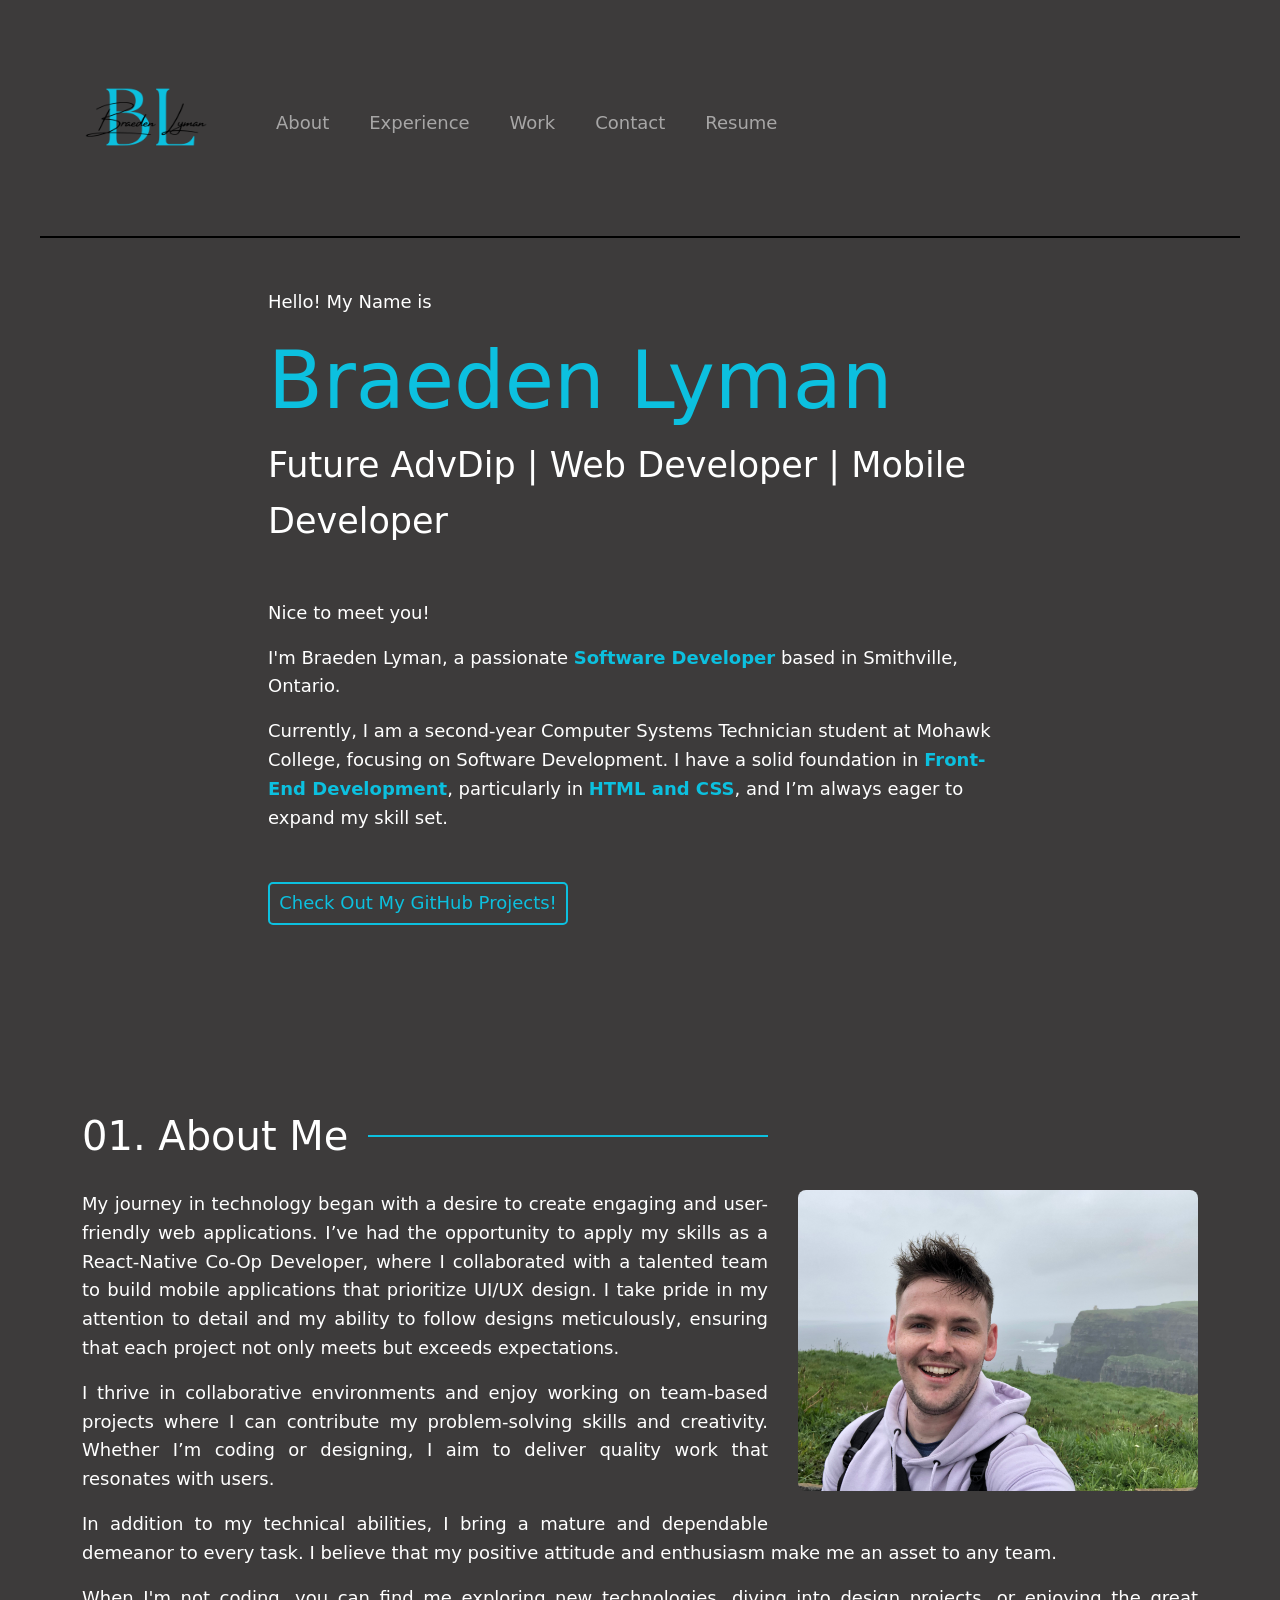
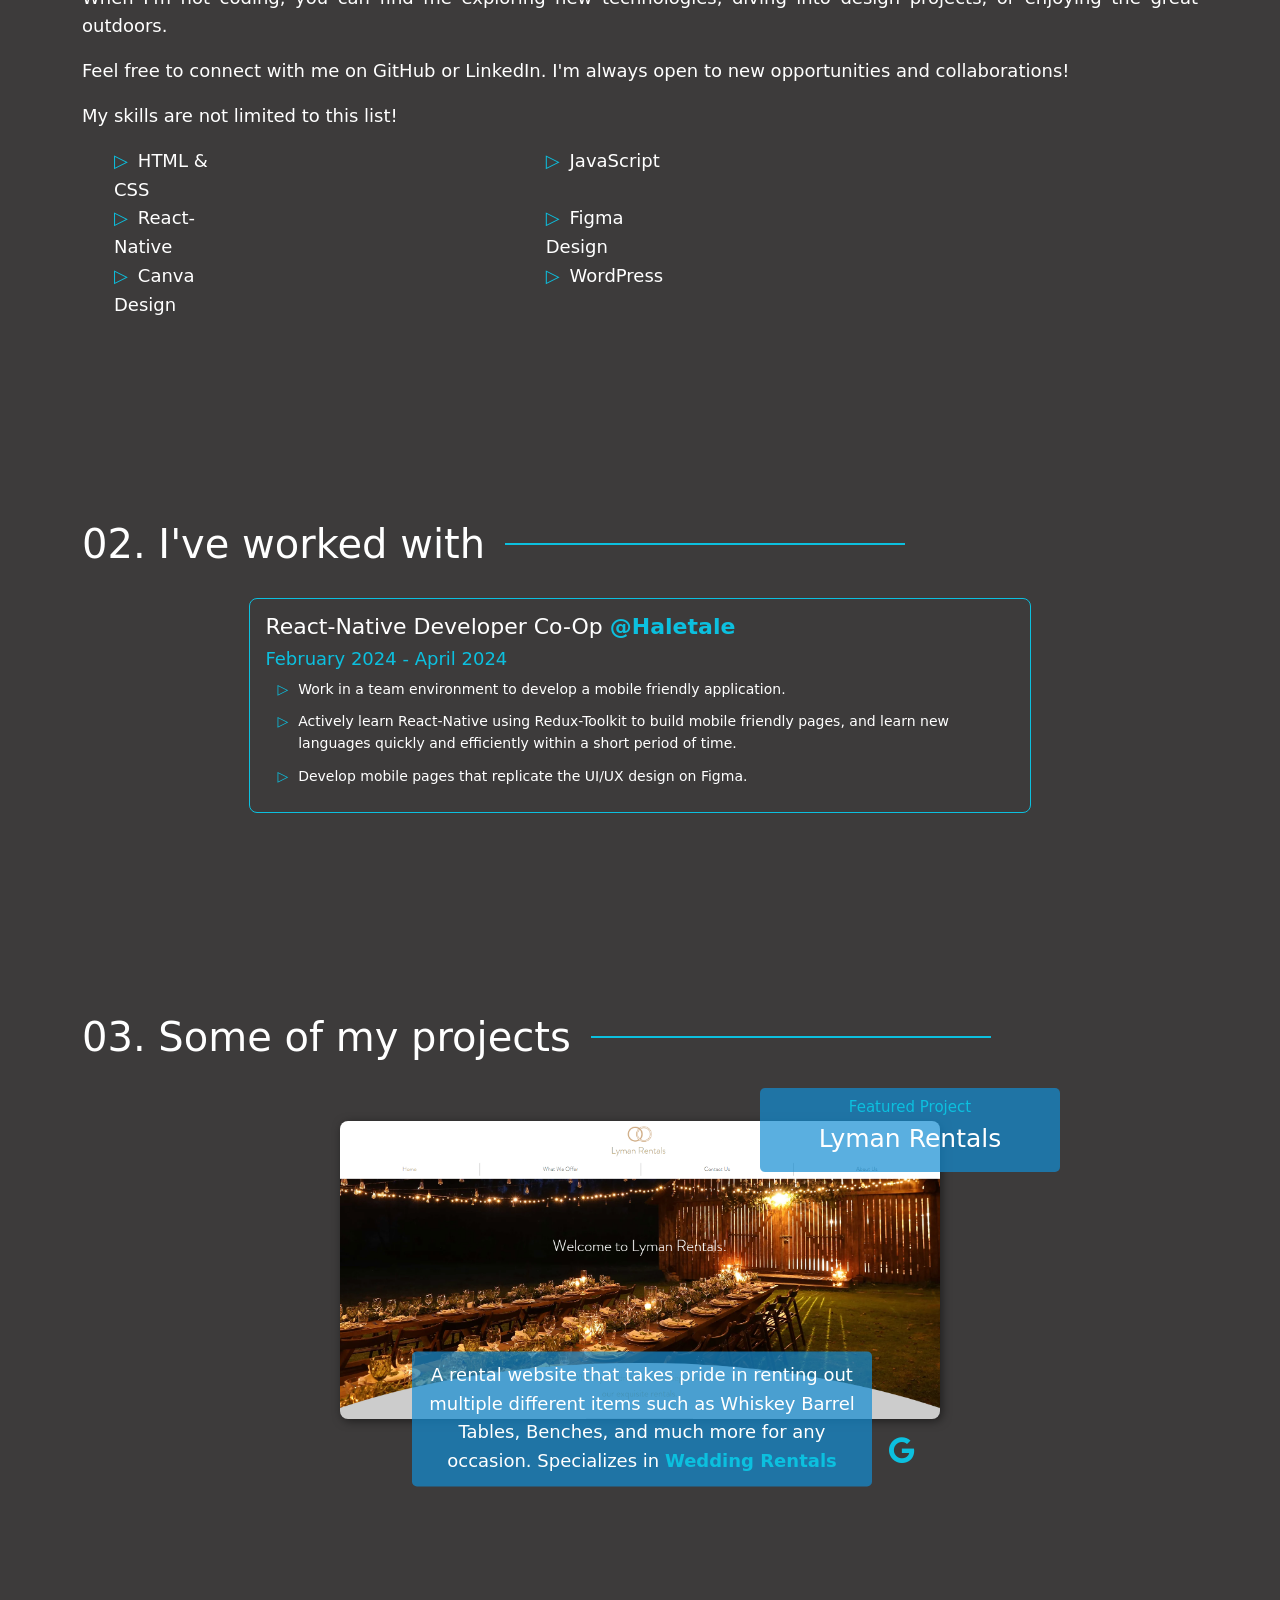
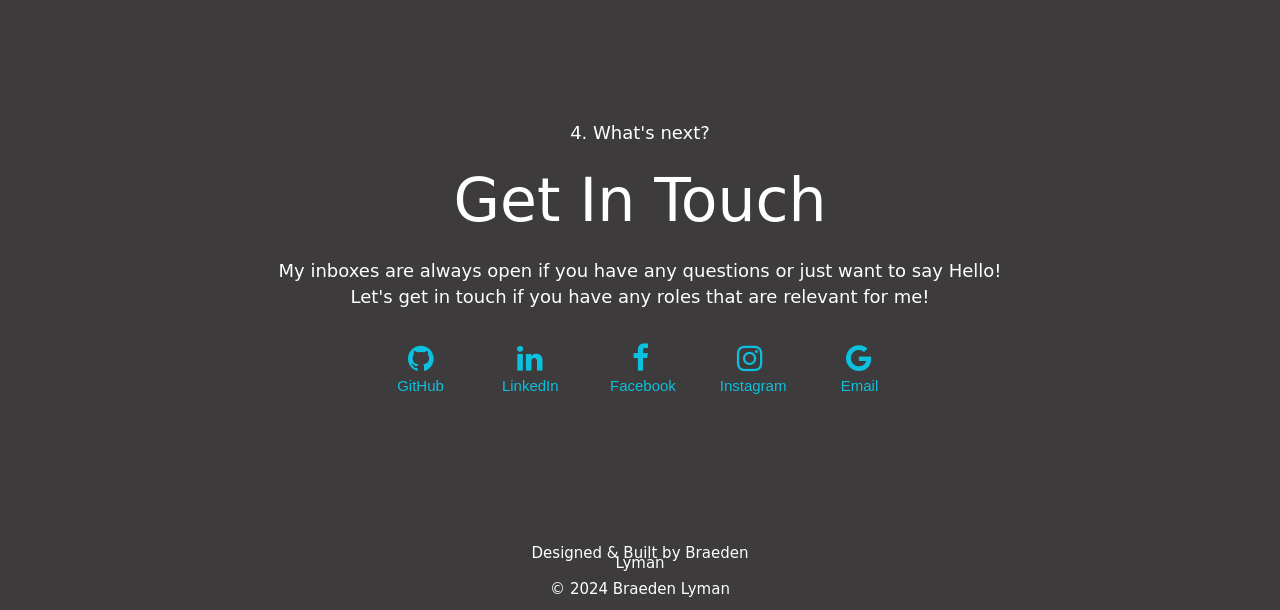
<file: index.html>
<!DOCTYPE html>
<html lang="en">
<head>
    <meta charset="UTF-8">
    <meta name="viewport" content="width=device-width, initial-scale=1.0">
    <link href="https://cdn.jsdelivr.net/npm/bootstrap@5.3.3/dist/css/bootstrap.min.css" rel="stylesheet" integrity="sha384-QWTKZyjpPEjISv5WaRU9OFeRpok6YctnYmDr5pNlyT2bRjXh0JMhjY6hW+ALEwIH" crossorigin="anonymous">
    <link href="https://cdnjs.cloudflare.com/ajax/libs/font-awesome/4.7.0/css/font-awesome.min.css" rel="stylesheet">
    <script src="https://cdn.jsdelivr.net/npm/bootstrap@5.3.3/dist/js/bootstrap.bundle.min.js" integrity="sha384-YvpcrYf0tY3lHB60NNkmXc5s9fDVZLESaAA55NDzOxhy9GkcIdslK1eN7N6jIeHz" crossorigin="anonymous"></script>
    <link href="styles.css" rel="stylesheet">
    <title>Braeden Lyman - Developer</title>
</head>
<body>
  <main>
      <nav class="navbar navbar-expand-lg navbar-dark">
          <div class="container-fluid">
              <a class="navbar-brand" href="#"><img class="headerLogo img-fluid" src="images/logo.png" alt="braedenLogo"></a>
              <button class="navbar-toggler" type="button" data-bs-toggle="collapse" data-bs-target="#navbarNav" aria-controls="navbarNav" aria-expanded="false" aria-label="Toggle navigation">
                  <span class="navbar-toggler-icon"></span>
              </button>
              <div class="collapse navbar-collapse" id="navbarNav">
                  <ul class="navbar-nav">
                      <li class="nav-item"><a class="nav-link" href="#about">About</a></li>
                      <li class="nav-item"><a class="nav-link" href="#experience">Experience</a></li>
                      <li class="nav-item"><a class="nav-link" href="#work">Work</a></li>
                      <li class="nav-item"><a class="nav-link" href="#contact">Contact</a></li>
                      <li class="nav-item"><a class="nav-link" href="images/resume.pdf" target="_blank">Resume</a></li>
                  </ul>
              </div>
          </div>
      </nav>
      <div class="mainDiv container mt-4 mb-4">
          <p>Hello! My Name is</p>
          <h1>Braeden Lyman</h1>
          <p id="study">Future AdvDip | Web Developer | Mobile Developer</p>
          <p id="niceToMeetYou">Nice to meet you!</p>
          <p class="aboutMeTagLine">I'm Braeden Lyman, a passionate <strong>Software Developer</strong> based in Smithville, Ontario.</p>
          <p class="aboutMeTagLine">Currently, I am a second-year Computer Systems Technician student at Mohawk College, focusing on Software Development. I have a solid foundation in <strong>Front-End Development</strong>, particularly in <strong>HTML and CSS</strong>, and I’m always eager to expand my skill set.</p>
          <a class="gitHubProjectsLink" href="https://github.com/BraedenLyman" target="_blank"><p>Check Out My GitHub Projects!</p></a>
      </div>
      <div id="about" class="aboutMe container mt-4">
        <div class="heading">
          <h2>01. About Me</h2>
          <div class="line"></div>
        </div>
        
        <img src="images/mePhoto.jpg" alt="mePhoto" class="img-fluid">
        
        <div class="aboutMeText">
            <p>My journey in technology began with a desire to create engaging and user-friendly web applications. I’ve had the opportunity to apply my skills as a React-Native Co-Op Developer, where I collaborated with a talented team to build mobile applications that prioritize UI/UX design. I take pride in my attention to detail and my ability to follow designs meticulously, ensuring that each project not only meets but exceeds expectations.</p>
            <p>I thrive in collaborative environments and enjoy working on team-based projects where I can contribute my problem-solving skills and creativity. Whether I’m coding or designing, I aim to deliver quality work that resonates with users.</p>
            <p>In addition to my technical abilities, I bring a mature and dependable demeanor to every task. I believe that my positive attitude and enthusiasm make me an asset to any team.</p>
            <p>When I'm not coding, you can find me exploring new technologies, diving into design projects, or enjoying the great outdoors.</p>
            <p>Feel free to connect with me on GitHub or LinkedIn. I'm always open to new opportunities and collaborations!</p>
            <p>My skills are not limited to this list!</p>
        </div>
        
        <ul class="listGrid row">
            <li class="col-6 col-md-4">HTML & CSS</li>
            <li class="col-6 col-md-4">JavaScript</li>
            <li class="col-6 col-md-4">React-Native</li>
            <li class="col-6 col-md-4">Figma Design</li>
            <li class="col-6 col-md-4">Canva Design</li>
            <li class="col-6 col-md-4">WordPress</li>
        </ul>
      </div>
      
      <div id="experience" class="experience container mt-4">
        <div class="heading">
            <h2>02. I've worked with</h2>
            <div class="line"></div>
        </div>

        <div class="experienceContent">
          <div class="experiences">
            <h3>React-Native Developer Co-Op <strong>@Haletale</strong></h3>
            <h4>February 2024 - April 2024</h4>
            <ul class="listGrid2 row">
                <li class="col-12">Work in a team environment to develop a mobile friendly application.</li>
                <li class="col-12">Actively learn React-Native using Redux-Toolkit to build mobile friendly pages, and learn new languages quickly and efficiently within a short period of time.</li>
                <li class="col-12">Develop mobile pages that replicate the UI/UX design on Figma.</li>
            </ul>
          </div>
        </div>
      </div>

      <div id="work" class="work container mt-4">
        <div class="heading">
            <h2>03. Some of my projects</h2>
            <div class="line"></div>
        </div>
        <div class="projects">
          <div class="photoContainer">
            <div class="titleText">
                <h4>Featured Project</h4>
                <h3>Lyman Rentals</h3>
            </div>
            <a href="https://www.lymanrentals.ca/" target="_blank">
                <img src="images/lymanRentals.png" alt="lymanRentals" class="overlayImage img-fluid">
            </a>
            <p class="overlayText">A rental website that takes pride in renting out multiple different items such as Whiskey Barrel Tables, Benches, and much more for any occasion. Specializes in <strong>Wedding Rentals</strong></p>
            <a href="https://www.lymanrentals.ca/" target="_blank" class="fa fa-google" id="icon"></a>
          </div>
        </div>
      </div>

      <div id="contact" class="contact container mt-4">
        <p id="whatsNext">4. What's next?</p>
        <h2 id="getInTouch">Get In Touch</h2>
        <div class="contactText">
          <p>My inboxes are always open if you have any questions or just want to say Hello!</p>
          <p>Let's get in touch if you have any roles that are relevant for me!</p>
          <a href="https://github.com/BraedenLyman" target="_blank" class="fa fa-github"><p>GitHub</p></a>
          <a href="https://www.linkedin.com/in/braedenlyman/" target="_blank" class="fa fa-linkedin"><p>LinkedIn</p></a>
          <a href="https://www.facebook.com/brae.lyman.1" target="_blank" class="fa fa-facebook"><p>Facebook</p></a>
          <a href="https://www.instagram.com/braedenlyman/" target="_blank" class="fa fa-instagram"><p>Instagram</p></a>
          <a href="mailto:braedenlyman7@gmail.com" target="_blank" class="fa fa-google"><p>Email</p></a>
        </div>
      </div>
  </main>
  <footer>
    <div id="footerLink">
      <p>Designed & Built by Braeden Lyman</p>
      <p id="copyRight">&#xA9; 2024 Braeden Lyman </p>
    </div>
  </footer>
  <script>
    document.getElementById('footerLink').addEventListener('click', function() {
      window.open('https://github.com/BraedenLyman/braedenlyman.io', '_blank');
    });
  </script>
</body>
</html>
</file>
<file: styles.css>
/* Body Styles */
body{
    background-color: rgb(61, 59, 59);
    color: white;
    font-size: 18px;
    line-height: 1.6;
}

/* Navigation Styles */
.headerLogo{
    width: 200px;
    height: 200px;
}

nav{
    border-bottom: 2px solid black;
    display: flex;
    align-items: flex-end;
    justify-content: space-between;
    margin: 10px 40px 50px 40px;
}

nav a{
    text-decoration: none;
    color: white;
}

nav a:hover{
    color: #0cc0df;
}

nav ul{
    display: flex;
    flex-direction: row;
    justify-content: center;
    align-items: center;
    list-style-type: none;
    gap: 1.5rem;
}

nav li{
    color: #0cc0df;
}

/* Resume Link/Styles */ 
.resumeLink a{
    display: flex;
    justify-content: center;
    align-items: center;
    border: 2px solid #0cc0df;
    border-radius: 5px;
    width: 90px;
    height: 40px;
    color: #0cc0df;
}

.resumeLink a:hover{
    border: 2px solid black;
    color: black;
}

/* Main Div Styles */
.mainDiv {
    width: 60%;
    height: 800px;
    margin-left: auto;
    margin-right: auto;
    margin-top: 100px;
}

.mainDiv h1{
    font-size: 80px;
    color: #0cc0df;
}

#study{
    font-size: 35px;
}

#niceToMeetYou{
    margin-top: 50px;
}

.aboutMeTagLine strong{
    color: #0cc0df;
}

.gitHubProjectsLink{
    text-decoration: none;
    color: #0cc0df;
}

.gitHubProjectsLink p {
    display: flex;
    width: 300px;
    border: 2px solid #0cc0df;
    border-radius: 5px;
    align-items: center;
    justify-content: center;
    padding: 5px;
    margin-top: 50px;
}

.gitHubProjectsLink p:hover{
    color: black;
    border: 2px solid black;
}

/* Headings Styles */ 
h2{
    font-size: 40px;
    margin-bottom: 50px;
}

.heading{
    display: flex;
    flex-direction: row;
    grid-row: 1;
    grid-column: span 2;
    margin-bottom: 30px;
}

.heading h2{
    margin-top: auto;
    margin-bottom: auto;
}

.line{
    border: 1px solid #0cc0df;
    width: 400px;
    height: 1px;
    margin-top: auto;
    margin-bottom: auto;
    margin-left: 20px;
}

/* About Me Styles */
.aboutMe{
    margin-bottom: 200px;
}

.aboutMe img{
    width: 400px;
    border-radius: 8px;
    float: right;
    margin-left: 30px;
    margin-bottom: 30px;
}

.aboutMeText p{
    text-align: justify;
    font-size: 18px;
}

.listGrid{
    display: grid;
    grid-template-columns: auto auto;
    list-style-type: none;
    width: 80%;
}

.listGrid li::before{
    content: '\25B7';
    color: #0cc0df;
    margin-right: 10px;
}

/* Experience Styles */
.experience{
    margin-bottom: 200px;
}

.experienceContent{
    display: flex;
    flex-direction: column;
}

.experienceContent h3{
    font-size: 22px;
}

.experienceContent h4{
    font-size: 18px;
    color: #0cc0df
}

.experienceContent h3 strong{
    color: #0cc0df;
}

.experiences{
    border: 1px solid #0cc0df;
    border-radius: 8px;
    padding: 15px;
    width: 70%;
    margin-left: auto;
    margin-right: auto;
}

.listGrid2{
    list-style-type: none;
    font-size: 14px;
    padding: 0;
    margin: 0;
}

.listGrid2 li{
    margin-bottom: 10px;
    display: flex;
}

.listGrid2 li::before{
    content: '\25B7';
    color: #0cc0df;
    margin-right: 10px;
    font-size: 14px;
}

/* Work/Projects Styles */
.work{
    margin-bottom: 300px;
}

.projects{
    display: flex;
    flex-direction: column;
}

.titleText{
    position: absolute;
    width: 300px;
    top: 3%;
    left: 70%;
    transform: translate(0%, -50%);
    color: white;
    text-align: center;
    background-color: rgba(20, 141, 211, 0.699);
    padding: 10px;
    border-radius: 5px;
    z-index: 1;
}

.titleText h4{
    font-size: 15px;
    color: #0cc0df;
}

.titleText h3{
    font-size: 25px;
}

.photoContainer{
    position: relative;
    width: 600px;
    margin-top: 30px;
    margin-left: auto;
    margin-right: auto;
}

.projects img{
    width: 600px;
    border-radius: 8px;
    margin-right: auto;
    box-shadow: 2px 2px 10px rgba(0, 0, 0, 0.5);
    transition: transform 0.2s;
}

.projects img:hover{
    transform: scale(1.05);
}

.overlayText{
    position: absolute;
    width: 460px;
    top: 100%;
    left: 12%;
    transform: translate(0%, -50%);
    color: white;
    text-align: center;
    background-color: rgba(20, 141, 211, 0.699);
    padding: 10px;
    border-radius: 5px;
    z-index: 1;
}

.overlayText strong{
    color: #0cc0df;
}

#icon{
    position: absolute;
    top: 97%;
    left: 85%;
}

/* Contact Styles */
#whatsNext{
    text-align: center;
}

#getInTouch{
    text-align: center;
    font-size: 60px;
}

.contactText{
    text-align: center;
    line-height: 10px;
    margin-top: -20px;
}

/* Social Icon Styles */
.fa{
    padding: 20px;
    font-size: 30px;
    width: 100px;
    text-align: center;
    text-decoration: none;
    margin: 5px 2px;
    color: #0cc0df;
}

.fa p{
    margin-top: 5px;
    font-size: 15px;
    text-align: center;
    font-family: "Helvetica Neue", Helvetica, sans-serif;
    margin-bottom: 100px;
}

.fa:hover{
    color: black;
}

/* Footer Styles */

footer{
    background-color: rgb(61, 59, 59);
    text-align: center;
    font-size: 15px;
    line-height: 10px;
    width: 250px;
    padding-top: 30px;
    margin-left: auto;
    margin-right: auto;
}

#footerLink:hover{
    color: black;
    cursor: pointer;
}

/* Tablet/Phone Styles */
@media (max-width: 768px){
    body{
        font-size: 16px;
        line-height: 1.4;
    }
    
    nav{
        margin: 10px 20px 30px 20px;
    }

    .headerLogo{
        width: 100px;
        height: 100px;
    }

    .mainSection{
        width: 100%;
        height: auto;
        margin-top: 50px;
    }

    .mainSection h1{
        font-size: 50px;
    }

    .aboutMe img{
        width: 100%;
        float: none;
        margin: 0 auto 20px auto;
        display: block;
    }

    .listGrid{
        grid-template-columns: auto;
        width: 100%;
    }

    .listGrid2{
        grid-template-columns: auto;
    }

    .experiences{
        width: 100%;
    }

    .photoContainer, .projects img{
        width: 100%;
    }

    .overlayText{
        width: 80%;
        left: 10%;
    }

    .titleText{
        width: 100%;
        left: 0;
        transform: translate(0, -50%);
    }

    .fa{
        width: 60px;
        font-size: 24px;
    }

    #getInTouch{
        font-size: 40px;
    }
}
</file>
